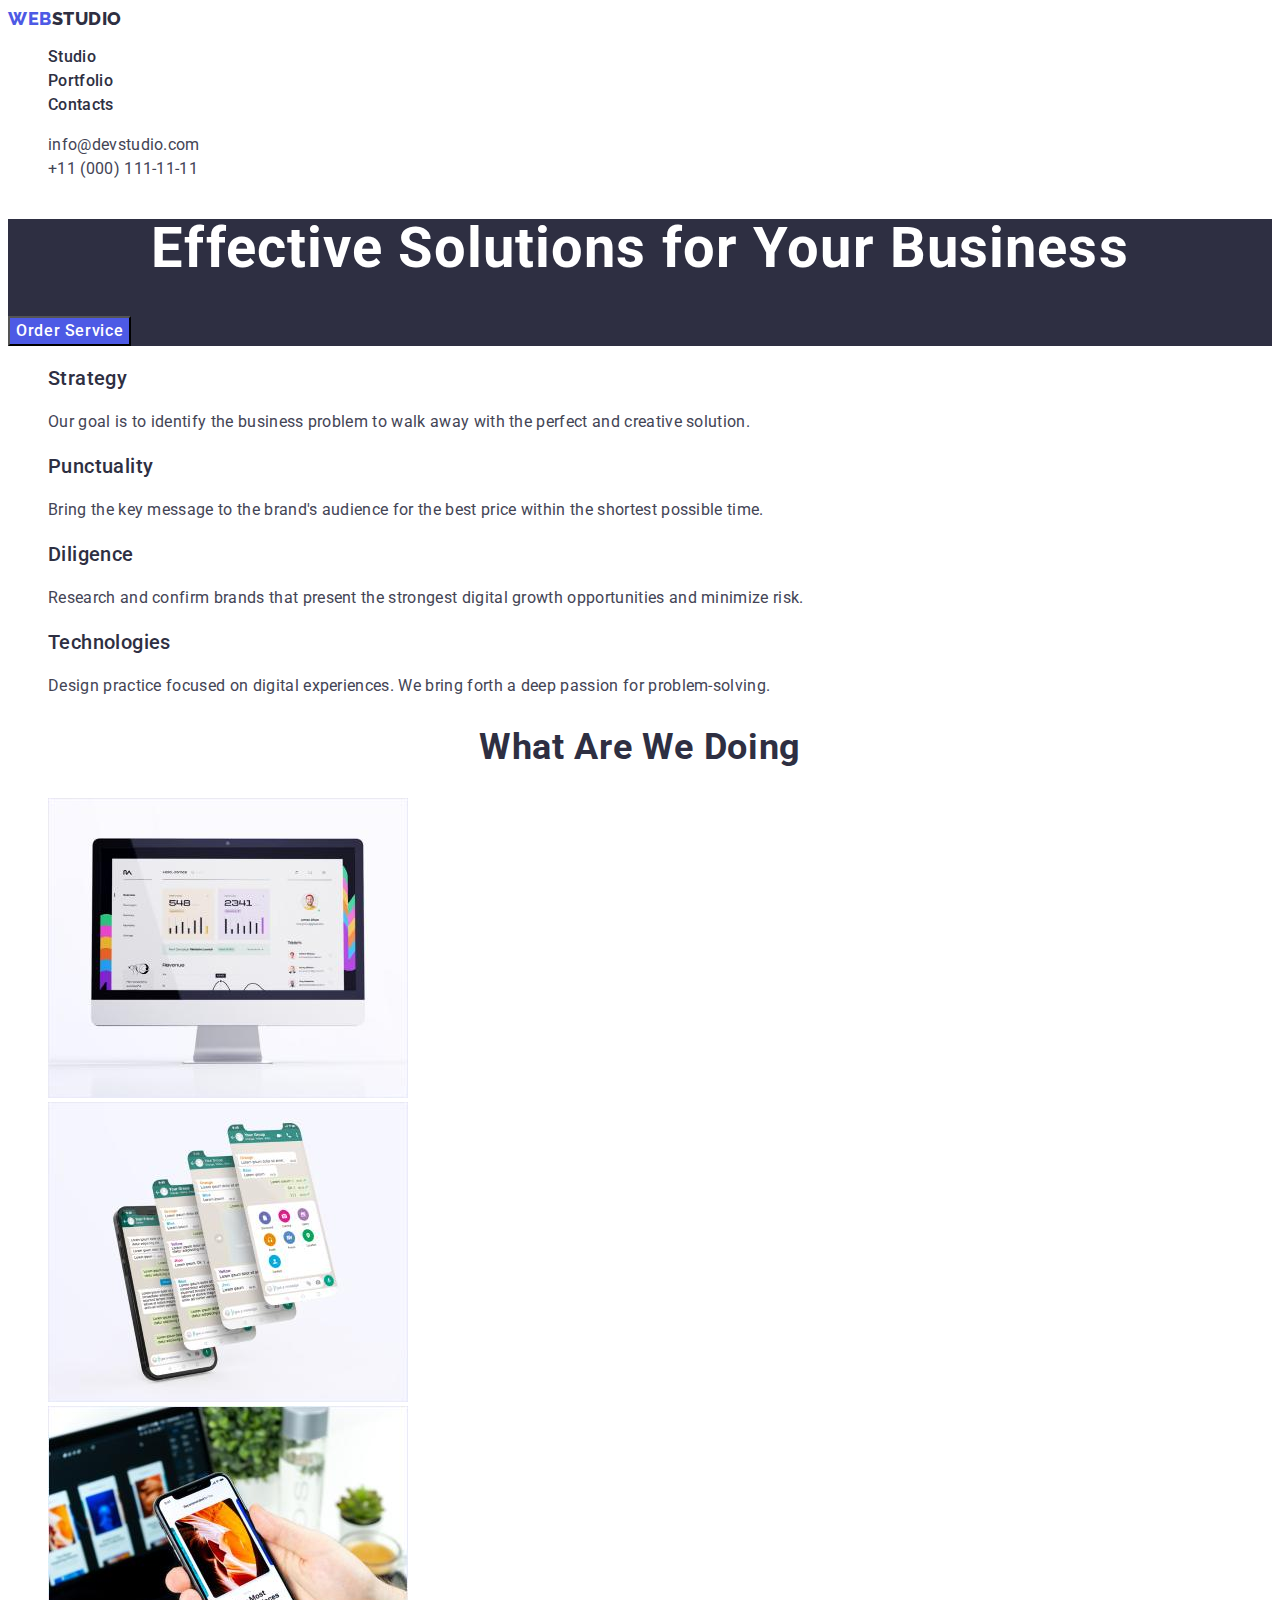
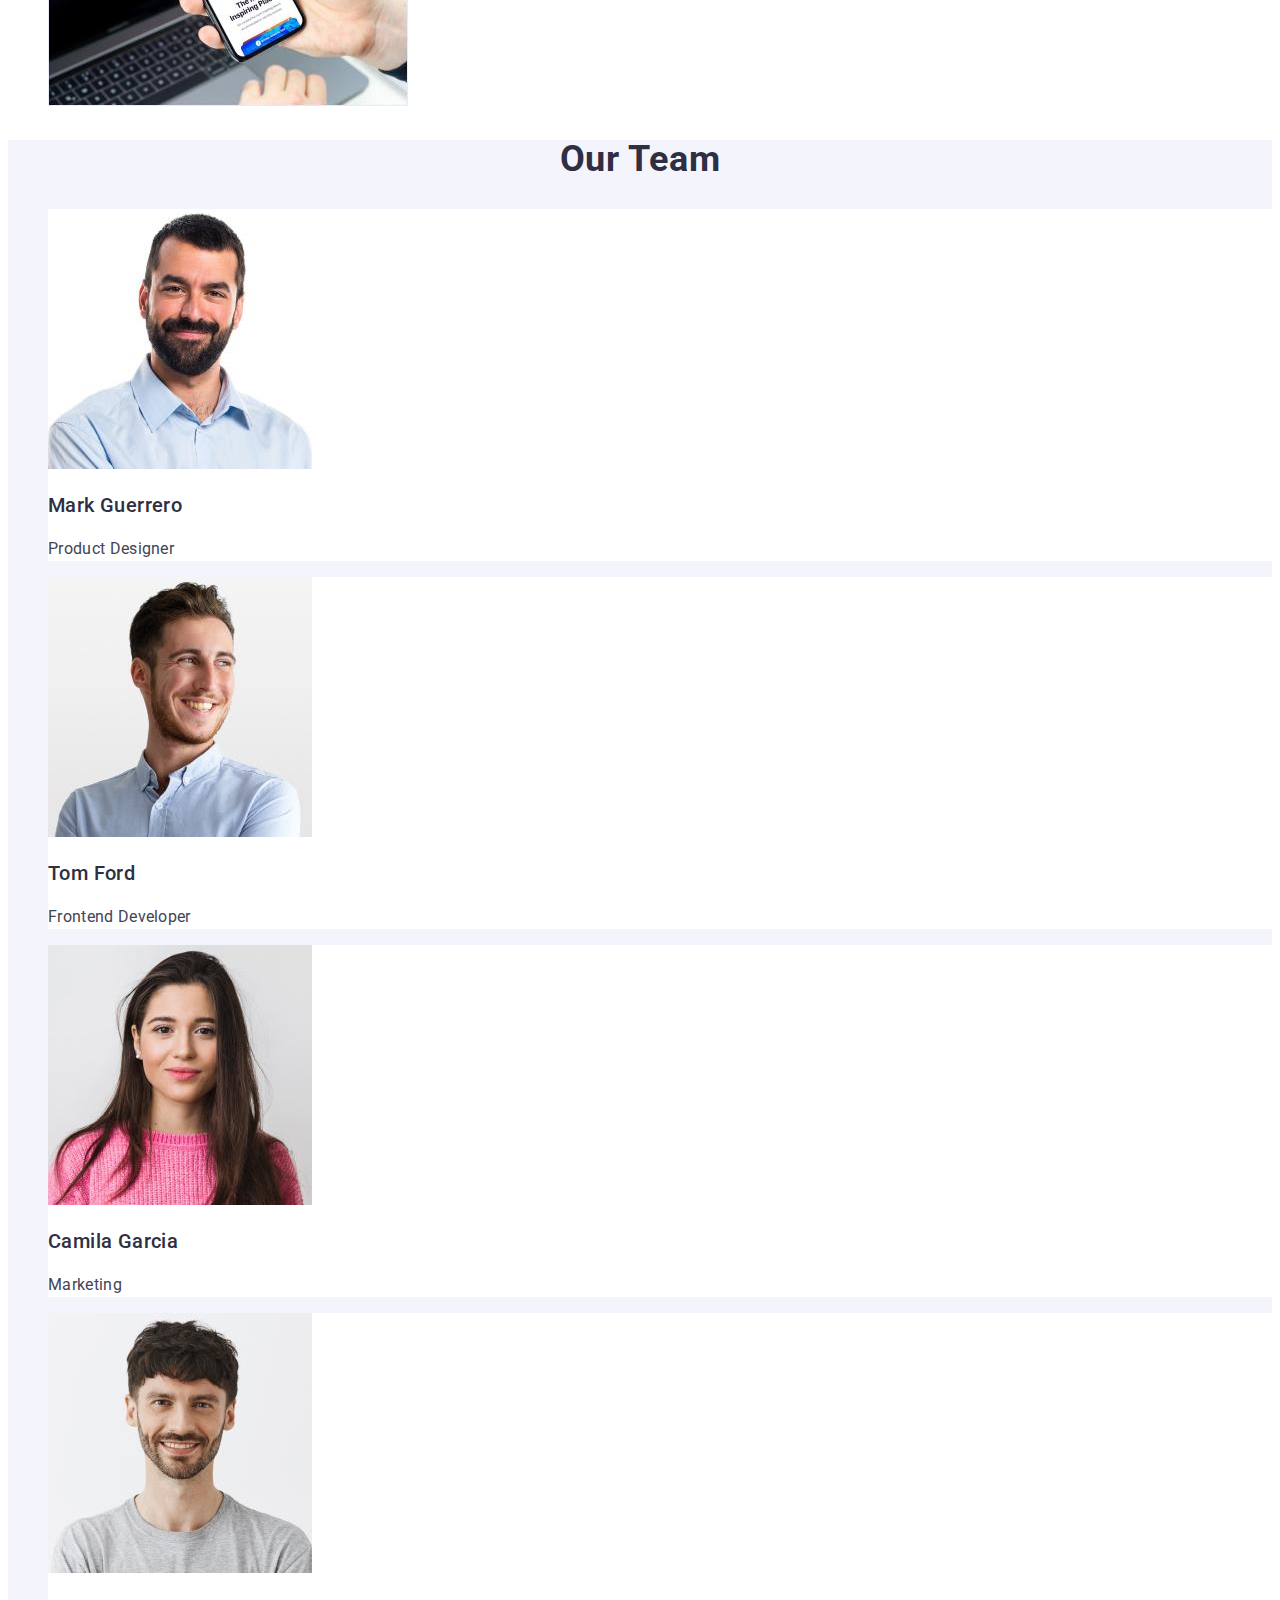
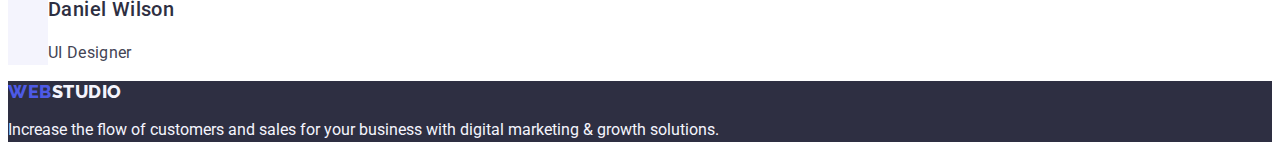
<file: index.html>
<!DOCTYPE html>
<html lang="en">

<head>
    <meta charset="UTF-8">
    <meta http-equiv="X-UA-Compatible" content="IE=edge">
    <meta name="viewport" content="width=device-width, initial-scale=1.0">
    <link rel="preconnect" href="https://fonts.googleapis.com">
    <link rel="preconnect" href="https://fonts.gstatic.com" crossorigin>
    <link href="https://fonts.googleapis.com/css2?family=Raleway:wght@800&family=Roboto:wght@400;500;700&display=swap"
        rel="stylesheet">
    <link rel="stylesheet" href="./css/styles.css">
    <title>WebStudio</title>
</head>

<body>
    <header class="header">
        <nav class="nav">
            <a class="logo-header link" href="./index.html">Web<span class="logo-header-b">Studio</span></a>
            <ul class="list nav-list">
                <li class="nav-item">
                    <a class="link nav-link" href="./index.html">Studio</a>
                </li>
                <li class="nav-item">
                    <a class="link nav-link" href="./portfolio.html">Portfolio</a>
                </li>
                <li class="nav-item">
                    <a class="link nav-link" href="">Contacts</a>
                </li>
            </ul>
        </nav>
        <address class="adress">
            <ul class="list adress-list">
                <li class="adress-list-item">
                    <a class="link contacts-link" href="mailto:info@devstudio.com">info@devstudio.com</a>
                </li>
                <li class="adress-list-item">
                    <a class="link contacts-link" href="tel:+110001111111">+11 (000) 111-11-11</a>
                </li>
            </ul>
        </address>
    </header>
    <main>
        <section class="hero">
            <h1 class="hero-title">Effective Solutions for Your Business</h1>
            <button class="hero-button" type="button">Order Service</button>
        </section>
        <section class="features">
            <h2 hidden class="section-title">Features</h2>
            <ul class="list features-list">
                <li class="features-list-item">
                    <h3 class="title">Strategy</h3>
                    <p class="description">Our goal is to identify the business
                        problem to walk away with the perfect and creative solution.</p>
                </li>
                <li class="features-list-item">
                    <h3 class="title">Punctuality</h3>
                    <p class="description">Bring the key message to the brand's audience for the best price within the
                        shortest possible
                        time.</p>
                </li>
                <li class="features-list-item">
                    <h3 class="title">Diligence</h3>
                    <p class="description">Research and confirm brands that present the strongest digital growth
                        opportunities and minimize
                        risk.</p>
                </li>
                <li class="features-list-item">
                    <h3 class="title">Technologies</h3>
                    <p class="description">Design practice focused on digital experiences. We bring forth a deep passion
                        for
                        problem-solving.</p>
                </li>
            </ul>
        </section>
        <section class="about-us">
            <h2 class="about-us-title section-title">What are we doing</h2>
            <ul class="list about-us-list">
                <li class="about-us-item"><img class="about-us-img" src="./images/img-what-1.jpg"
                        alt="Personal computer" width="360" height="300"></li>
                <li class="about-us-item"><img class="about-us-img" src="./images/img-what-2.jpg" alt="Smartphone"
                        width="360" height="300"></li>
                <li class="about-us-item"><img class="about-us-img" src="./images/img-what-3.jpg"
                        alt="Notebook and smartphone" width="360" height="300"></li>
            </ul>
        </section>
        <section class="our-team">
            <h2 class="section-title our-team-title">Our Team</h2>
            <ul class="list our-team-list">
                <li class="our-team-item">
                    <img class="our-team-img" src="./images/team-1.jpg" alt="Mark Guerrero" width="264" height="260">
                    <h3 class="our-team-item-title title">Mark Guerrero</h3>
                    <p class="our-team-item-description description">Product Designer</p>
                </li>
                <li class="our-team-item">
                    <img class="our-team-img" src="./images/team-2.jpg" alt="Tom Ford" width="264" height="260">
                    <h3 class="our-team-item-title title">Tom Ford</h3>
                    <p class="our-team-item-description description">Frontend Developer</p>
                </li>
                <li class="our-team-item">
                    <img class="our-team-img" src="./images/team-3.jpg" alt="Camila Garcia" width="264" height="260">
                    <h3 class="our-team-item-title title">Camila Garcia</h3>
                    <p class="our-team-item-description description">Marketing</p>
                </li>
                <li class="our-team-item">
                    <img class="our-team-img" src="./images/team-4.jpg" alt="Daniel Wilson" width="264" height="260">
                    <h3 class="our-team-item-title title">Daniel Wilson</h3>
                    <p class="our-team-item-description description">UI Designer</p>
                </li>
            </ul>
        </section>
    </main>
    <footer class="footer">
        <a class="link logo-footer" href="./index.html">Web<span class="logo-footer-b">Studio</span></a>
        <p class="footer-description">Increase the flow of customers and sales for your business with digital marketing
            & growth solutions.</p>
    </footer>
</body>

</html>
</file>
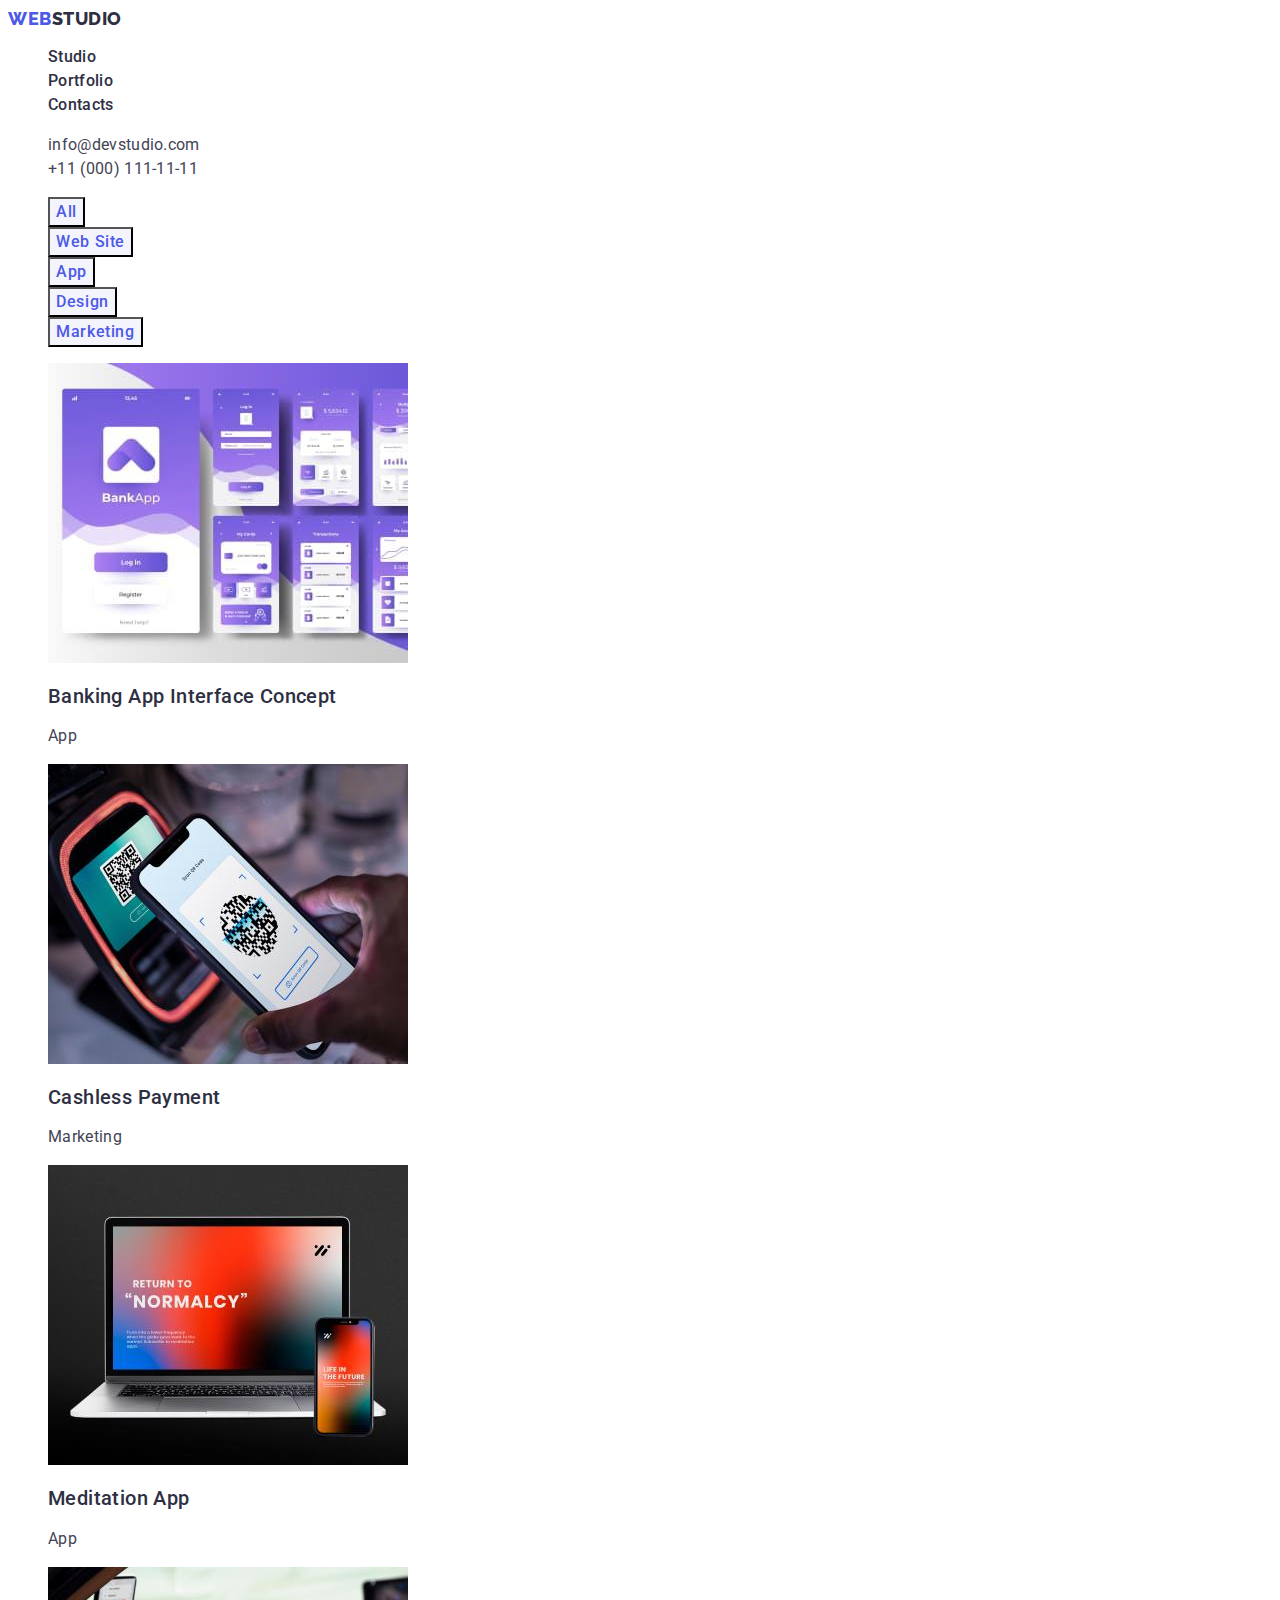
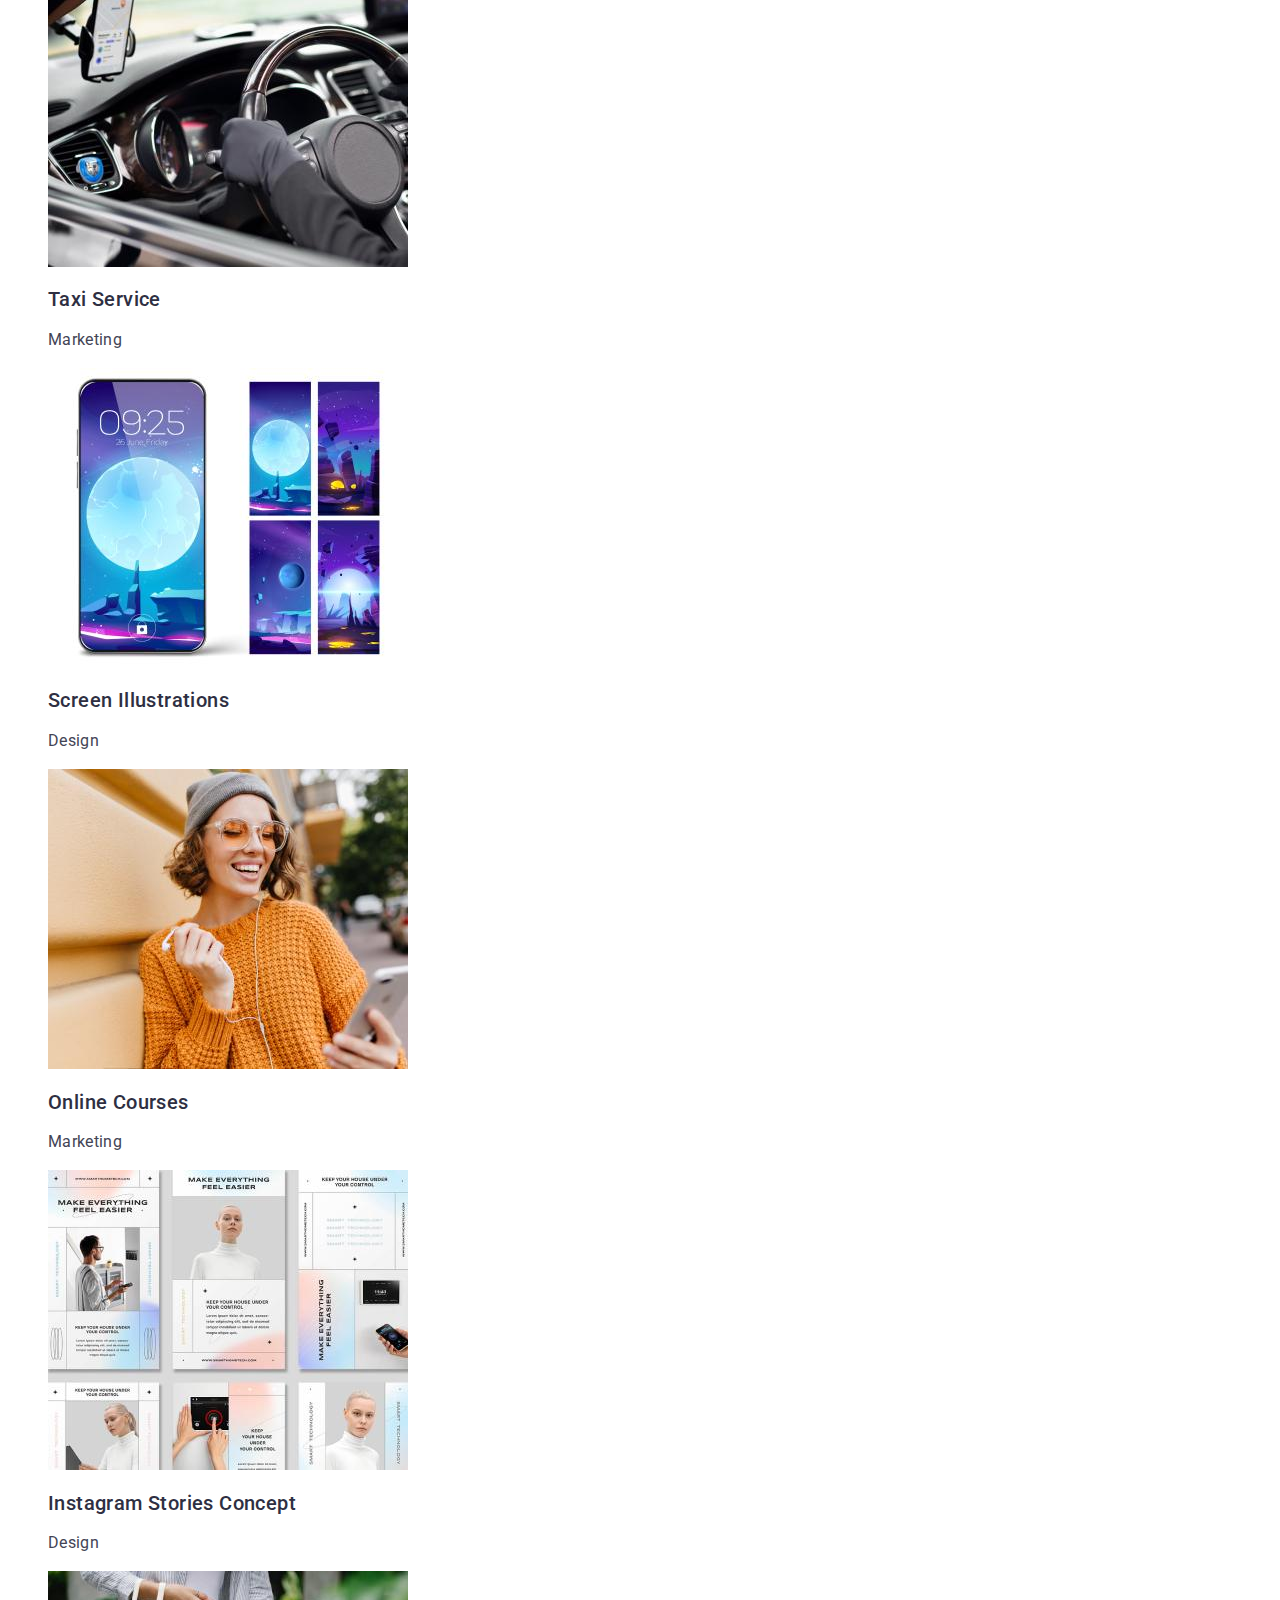
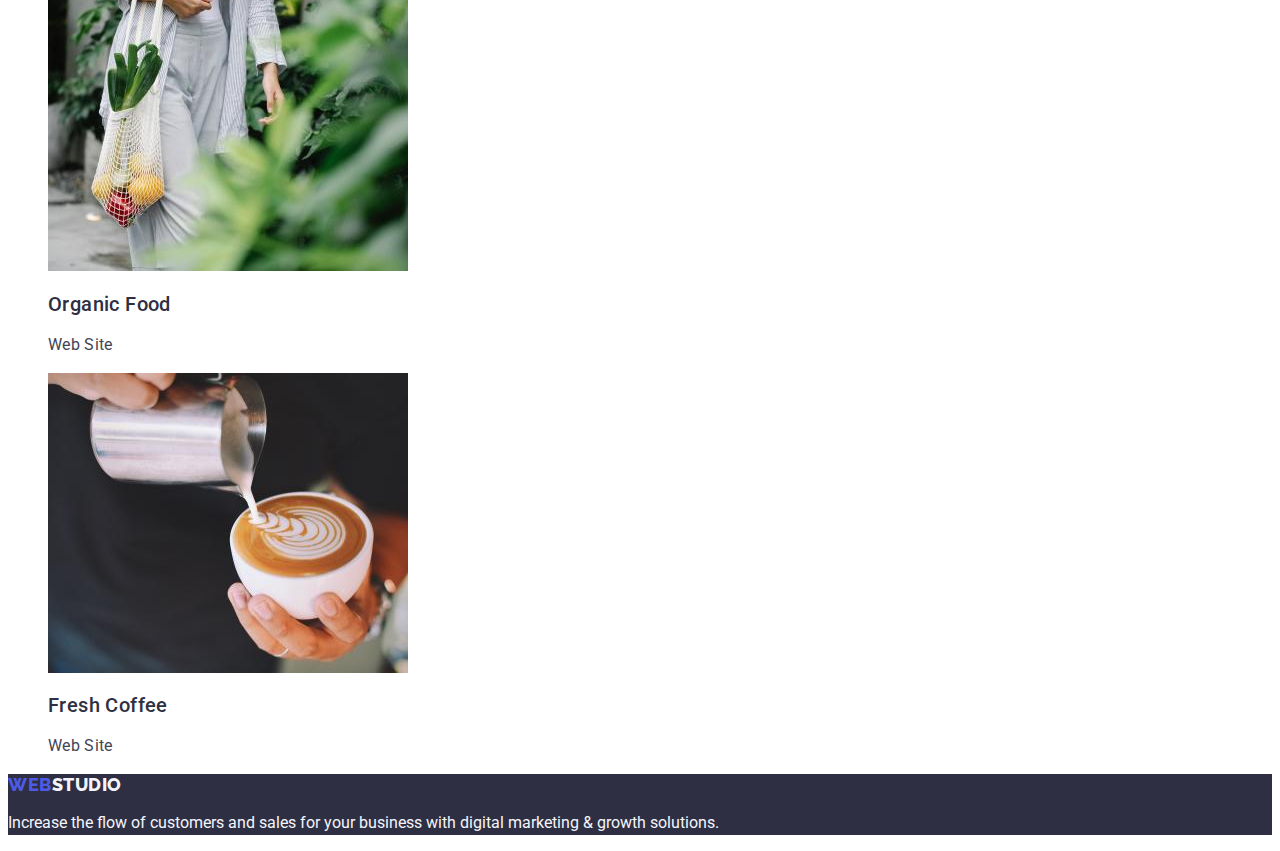
<file: portfolio.html>
<!DOCTYPE html>
<html lang="en">

<head>
    <meta charset="UTF-8">
    <meta http-equiv="X-UA-Compatible" content="IE=edge">
    <meta name="viewport" content="width=device-width, initial-scale=1.0">
    <link rel="preconnect" href="https://fonts.googleapis.com">
    <link rel="preconnect" href="https://fonts.gstatic.com" crossorigin>
    <link href="https://fonts.googleapis.com/css2?family=Raleway:wght@800&family=Roboto:wght@400;500;700&display=swap"
        rel="stylesheet">
    <link rel="stylesheet" href="./css/styles.css">
    <title>WebStudio - Portfolio</title>
</head>

<body>
    <header class="header">
        <nav class="nav">
            <a class="logo-header link" href="./index.html">Web<span class="logo-header-b">Studio</span></a>
            <ul class="list nav-list">
                <li class="nav-item">
                    <a class="link nav-link" href="./index.html">Studio</a>
                </li>
                <li class="nav-item">
                    <a class="link nav-link" href="./portfolio.html">Portfolio</a>
                </li>
                <li class="nav-item">
                    <a class="link nav-link" href="">Contacts</a>
                </li>
            </ul>
        </nav>
        <address class="adress">
            <ul class="list adress-list">
                <li class="adress-list-item">
                    <a class="link contacts-link" href="mailto:info@devstudio.com">info@devstudio.com</a>
                </li>
                <li class="adress-list-item">
                    <a class="link contacts-link" href="tel:+110001111111">+11 (000) 111-11-11</a>
                </li>
            </ul>
        </address>
    </header>
    <main>
        <section class="portfolio">
            <h1 hidden>portfolio</h1>
            <ul class="list filter-list">
                <li class="filter-item">
                    <button class="filter-button" type="button">All</button>
                </li>
                <li class="filter-item">
                    <button class="filter-button" type="button">Web Site</button>
                </li>
                <li class="filter-item">
                    <button class="filter-button" type="button">App</button>
                </li>
                <li class="filter-item">
                    <button class="filter-button" type="button">Design</button>
                </li>
                <li class="filter-item">
                    <button class="filter-button" type="button">Marketing</button>
                </li>
            </ul>
            <ul class="portfolio-list list">
                <li class="portfolio-item">
                    <a class="link portfolio-link" href=""><img class="portfolio-img"
                            src="./images/portfolio/banking-app.jpg" alt="App Interface" width="360" height="300">
                        <h2 class="title">Banking App Interface Concept</h2>
                        <p class="description">App</p>
                    </a>
                </li>
                <li class="portfolio-item">
                    <a class="link portfolio-link" href=""><img class="portfolio-img"
                            src="./images/portfolio/cashless-payment.jpg" alt="Marketing" width="360" height="300">
                        <h2 class="title">Cashless Payment</h2>
                        <p class="description">Marketing</p>
                    </a>

                </li>
                <li class="portfolio-item">
                    <a class="link portfolio-link" href=""><img class="portfolio-img"
                            src="./images/portfolio/meditation-app.jpg" alt="notebook smartphone" width="360"
                            height="300">
                        <h2 class="title">Meditation App</h2>
                        <p class="description">App</p>
                    </a>
                </li>
                <li class="portfolio-item">
                    <a class="link portfolio-link" href=""><img class="portfolio-img"
                            src="./images/portfolio/taxi-service.jpg" alt="Taxi Service" width="360" height="300">
                        <h2 class="title">Taxi Service</h2>
                        <p class="description">Marketing</p>
                    </a>

                </li>
                <li class="portfolio-item">
                    <a class="link portfolio-link" href=""><img class="portfolio-img"
                            src="./images/portfolio/screen-illustrations.jpg" alt="Screens" width="360" height="300">
                        <h2 class="title">Screen Illustrations</h2>
                        <p class="description">Design</p>
                    </a>
                </li>
                <li class="portfolio-item">
                    <a class="link portfolio-link" href=""><img class="portfolio-img"
                            src="./images/portfolio/online-courses.jpg" alt="Happy girl wit smartphone" width="360"
                            height="300">
                        <h2 class="title">Online Courses</h2>
                        <p class="description">Marketing</p>
                    </a>
                </li>
                <li class="portfolio-item">
                    <a class="link portfolio-link" href=""><img class="portfolio-img"
                            src="./images/portfolio/inst-stories-concept.jpg" alt="Instagram Stories" width="360"
                            height="300">
                        <h2 class="title">Instagram Stories Concept</h2>
                        <p class="description">Design</p>
                    </a>
                </li>
                <li class="portfolio-item">
                    <a class="link portfolio-link" href=""><img class="portfolio-img"
                            src="./images/portfolio/organic-food.jpg" alt="Organic Food in baskat" width="360"
                            height="300">
                        <h2 class="title">Organic Food</h2>
                        <p class="description">Web Site</p>
                    </a>
                </li>
                <li class="portfolio-item">
                    <a class="link portfolio-link" href=""><img class="portfolio-img"
                            src="./images/portfolio/fresh-coffee.jpg" alt="Fresh Coffee" width="360" height="300">
                        <h2 class="title">Fresh Coffee</h2>
                        <p class="description">Web Site</p>
                    </a>
                </li>
            </ul>
        </section>
    </main>
    <footer class="footer">
        <a class="link logo-footer" href="./index.html">Web<span class="logo-footer-b">Studio</span></a>
        <p class="footer-description">Increase the flow of customers and sales for your business with digital marketing
            & growth solutions.</p>
    </footer>

</body>

</html>
</file>
<file: css/styles.css>
:root {
    --common-text-color: #434455;
    --secondary-text-color: #F4F4FD;
    --hero-background-color: #2E2F42;
    --hero-text-color: #FFFFFF;
    --footer-background-color: #2E2F42;
    --common-background-color: #FFFFFF;
    --secondary-background-color: #F4F4FD;
    --logo-main-color: #4D5AE5;
    --logo-footercolor-b: #2e2f42;
    --filter-common-text-color: #4D5AE5;
    --filter-common-background: #F4F4FD;
    --filter-secondary-text-color: #FFFFFF;
    --filter-secondary-background: #404BBF;
    --nav-hover-color: #404bbf;
    --nav-color: #2e2f42;
    --title-color: #2e2f42;

}

body {
    font-family: 'Roboto', sans-serif;
    color: var(--common-text-color);
    background: var(--common-background-color);
}

.visually-hidden {
    position: absolute;
    width: 1px;
    height: 1px;
    margin: -1px;
    border: 0;
    padding: 0;

    white-space: nowrap;
    clip-path: inset(100%);
    clip: rect(0 0 0 0);
    overflow: hidden;
}

.link {
    text-decoration: none;
}

.list {
    list-style: none;
}

.title {
    font-weight: 500;
    font-size: 20px;
    line-height: 1.2;
    letter-spacing: 0.02em;
    color: var(--title-color);
}

.description {
    line-height: 1.5;
    letter-spacing: 0.02em;
    color: var(--common-text-color)
}

.section-title {
    font-size: 36px;
    line-height: 1.11;
    letter-spacing: 0.02em;
    text-transform: capitalize;
    text-align: center;
    color: var(--title-color);
}

/** <============= HEADER SECTION ============> */
.logo-header {
    font-family: 'Raleway', sans-serif;
    text-transform: uppercase;
    font-weight: 800;
    font-size: 18px;
    line-height: 1.17;
    letter-spacing: 0.03em;
    color: var(--logo-main-color);
}

.logo-header-b {
    color: var(--logo-footercolor-b);
}

.nav-link {
    font-weight: 500;
    font-size: 16px;
    line-height: 1.5;
    letter-spacing: 0.02em;
    color: var(--nav-color);
}

.nav-link:hover,
.nav-link:focus {
    color: var(--nav-hover-color);
}

.contacts-link {
    color: var(--common-text-color);
    font-style: normal;
    letter-spacing: 0.02em;
    line-height: 1.5;
}

.contacts-link:hover,
.contacts-link:focus {
    color: var(--nav-hover-color);
}

.header {}

.nav {}

.nav-list {}

.nav-item {}

.adress {
    font-style: normal;
}

.adress-list {}

.adress-list-item {
    font-style: normal;
}


.contacts-link {}

/** <======= FOOTER SECTION =======> */
.footer {
    background: var(--footer-background-color);
}

.footer-description {
    color: var(--secondary-text-color);
    line-height: 1.5;
}

.logo-footer {
    font-family: 'Raleway', sans-serif;
    text-transform: uppercase;
    font-weight: 800;
    font-size: 18px;
    line-height: 1.17;
    letter-spacing: 0.03em;
    color: var(--logo-main-color);
}

.logo-footer-b {
    color: var(--secondary-text-color);
}

/** <======== HERO SECTION ======> */
.hero {
    background-color: var(--hero-background-color);
}

.hero-title {
    font-size: 56px;
    line-height: 1.07;
    letter-spacing: 0.02em;
    text-align: center;
    color: var(--hero-text-color);
}

.hero-button {
    color: var(--hero-text-color);
    background: var(--filter-common-text-color);
    font-family: 'Roboto', sans-serif;
    font-weight: 500;
    font-size: 16px;
    line-height: 1.5;
    letter-spacing: 0.04em;
    cursor: pointer;
}

.hero-button:hover,
.hero-button:focus {
    background: var(--filter-secondary-background);
}

/** <======= FEATURES SECTION =======> */
.features {}

.features-title {}

.features-list {}

.features-list-item {}

.features-title {}

/** <======= ABOUT US SECTION =======> */
.about-us {}

.about-us-title {}

.about-us-list {}

.about-us-item {}

.about-us-img {}

/** <======= OUR TEAM SECTION =======> */
.our-team {
    background: var(--secondary-background-color);
}

.our-team-title {}

.our-team-list {}

.our-team-item {
    background: var(--common-background-color);
}

.our-team-img {}

.our-team-item-title {}

.our-team-item-description {}

/** <======= FILTER SECTION=======> */
.filter {}

.filter-list {}

.filter-item {}

.filter-button {
    font-family: 'Roboto', sans-serif;
    font-weight: 500;
    font-size: 16px;
    line-height: 1.5;
    letter-spacing: 0.04em;
    color: var(--filter-common-text-color);
    background: var(--filter-common-background);
    cursor: pointer;
}

.filter-button:hover,
.filter-button:focus {
    background: var(--filter-secondary-background);
    color: var(--filter-secondary-text-color);
}

/** <======= PORTFOLIO SECTION =======> */
.portfolio {}

.portfolio-list {}

.portfolio-item {}

.portfolio-img {}

.portfolio-title {}

.portfolio-description {}
</file>
